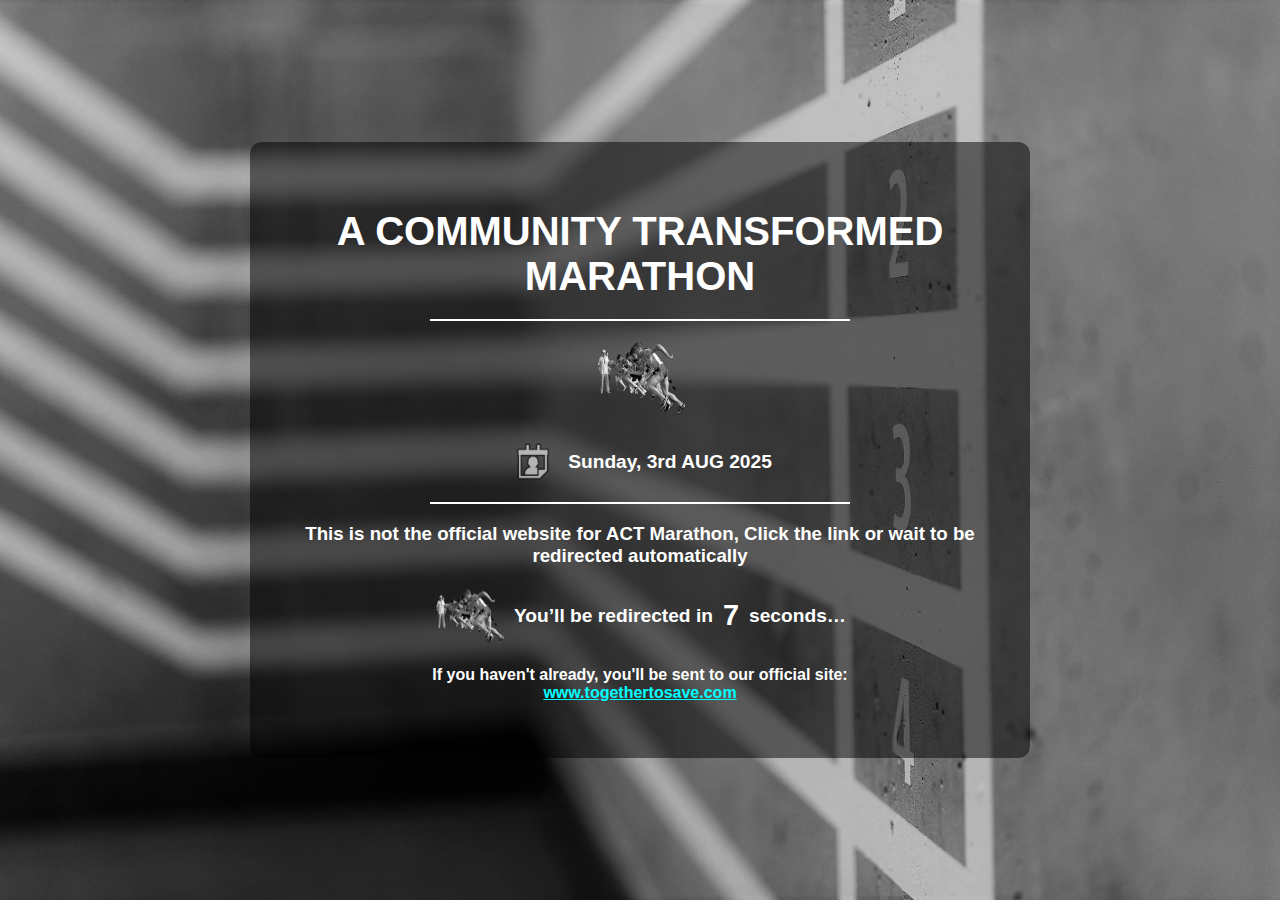
<file: index.html>
<!DOCTYPE html>
<html lang="en">
<head>
  <meta charset="UTF-8" />
  <meta name="viewport" content="width=device-width, initial-scale=1.0" />
  <title>A Community Transformed Marathon</title>
  <style>
    body {
      margin: 0;
      font-family: 'Poppins', sans-serif;
      color: white;
      overflow: hidden;
    }

    header.background-image {
      background-image: url('./gallery/see.jpg');
      background-size: cover;
      background-position: center;
      height: 100vh;
      display: flex;
      align-items: center;
      justify-content: center;
    }

    .text-container {
      text-align: center;
      background: rgba(0, 0, 0, 0.5);
      padding: 40px;
      border-radius: 12px;
      max-width: 700px;
    }

    h1.animated-text {
      font-size: 2.5em;
      margin-bottom: 20px;
    }

    .line, .line3 {
      height: 2px;
      background: white;
      margin: 10px auto;
      width: 60%;
    }

    .act {
      font-size: 1.2em;
      margin: 15px 0;
      display: flex;
      align-items: center;
      justify-content: center;
      gap: 10px;
    }

    .countdown-text {
      font-size: 1em;
      margin-top: 20px;
      font-weight: 600;
    }

    .countdown-number {
      font-size: 1.5em;
      display: inline;
    }
  </style>
</head>
<body>
  <header class="background-image">
    <div class="text-container">
      <h1 id="home" class="animated-text title-poppins">A COMMUNITY TRANSFORMED MARATHON</h1>
      <div class="line"></div>

      <p><img src="./gallery/racers.png" width="90" height="80" alt="Racers logo"></p>

      <h2 class="act">
        <img src="./gallery/ic_menu_my_calendar.png" width="50" height="50" alt="Calendar icon">
        Sunday, 3rd AUG 2025
      </h2>

      <div class="line3"></div>
<h3>This is not the official website for ACT Marathon, Click the link or wait to be redirected automatically</h3>
      <h4 class="act">
        <img src="./gallery/racers.png" width="70" height="60" alt="Racer icon">
        You’ll be redirected in <span class="countdown-number" id="countdown">7</span> seconds…
      </h4>

      <p class="countdown-text">
        If you haven't already, you'll be sent to our official site:<br>
        <strong><a href="https://www.togethertosave.com" style="color: #00ffff;">www.togethertosave.com</a></strong>
      </p>
    </div>
  </header>

  <script>
    let countdown = 10;
    const countdownElement = document.getElementById('countdown');

    const timer = setInterval(() => {
      countdown--;
      countdownElement.textContent = countdown;
      if (countdown <= 0) {
        clearInterval(timer);
        window.location.href = "https://www.togethertosave.com";
      }
    }, 1000);
  </script>
</body>
</html>
</file>
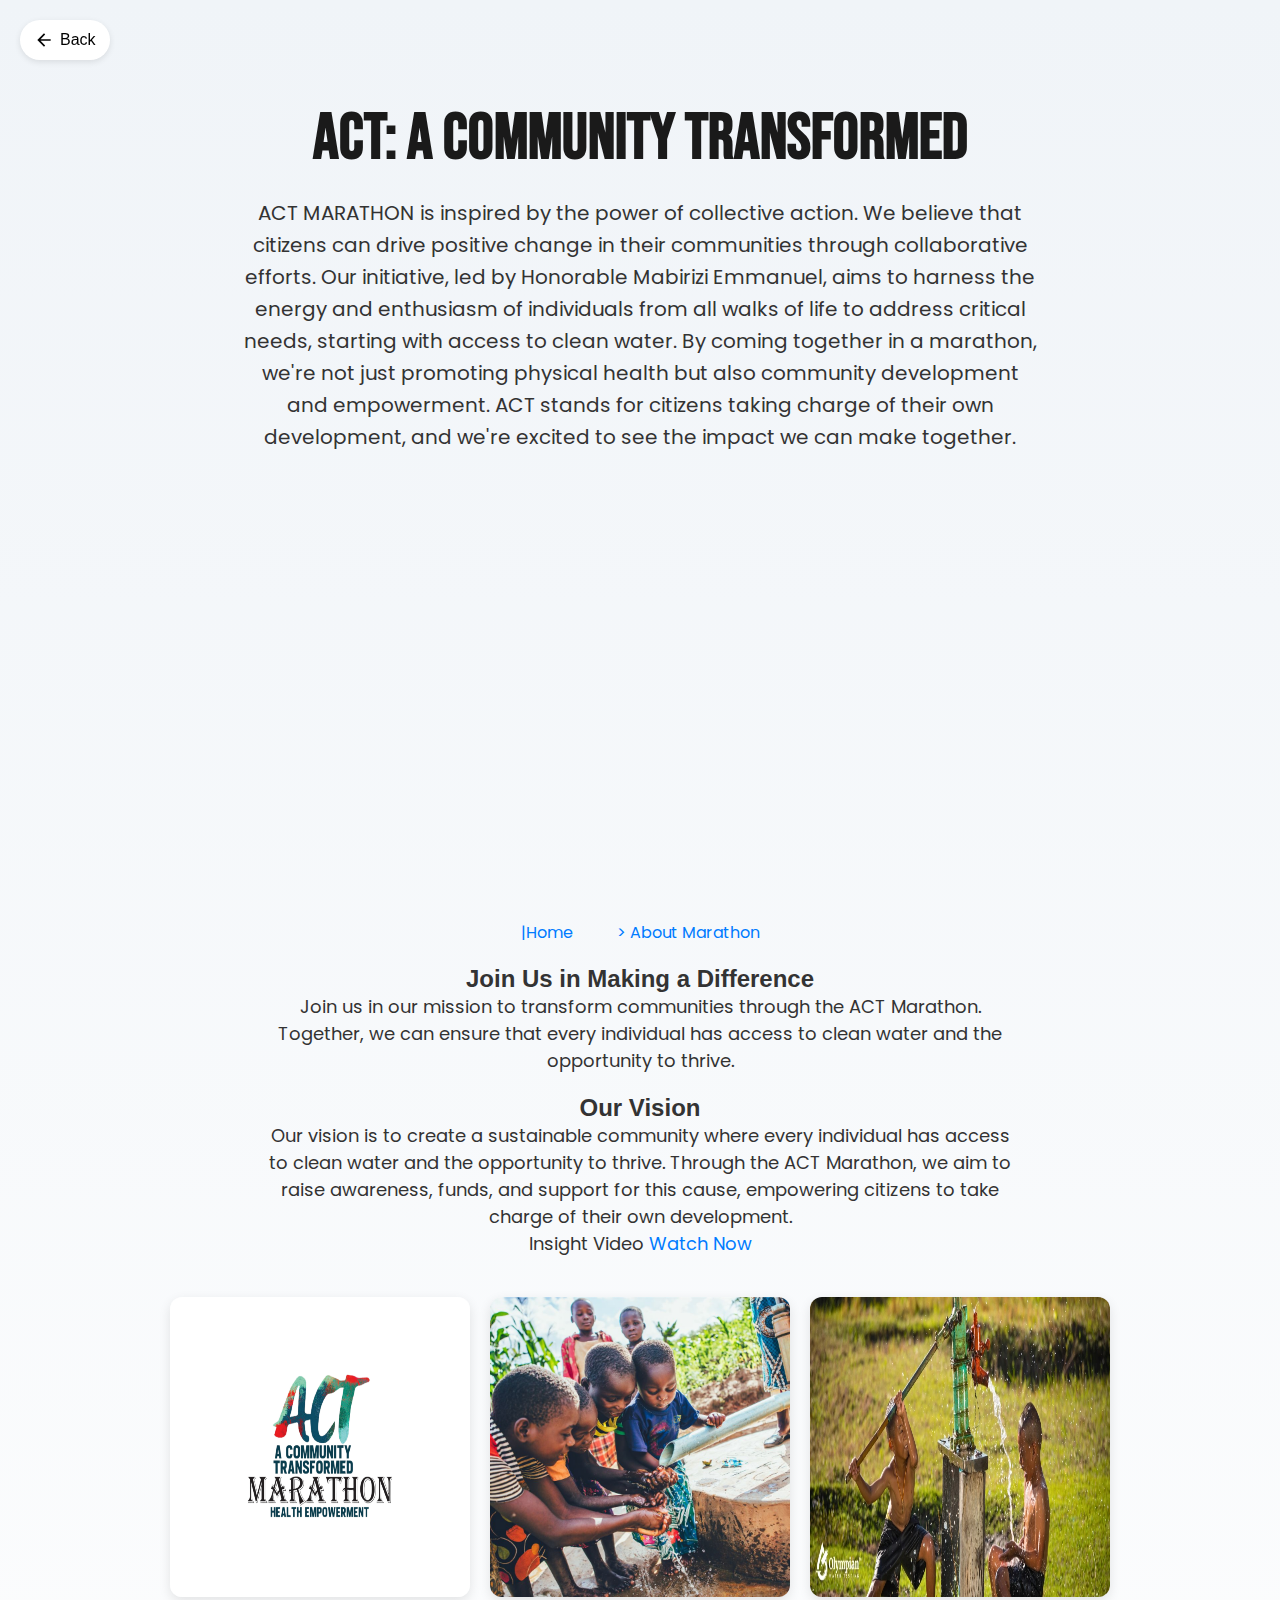
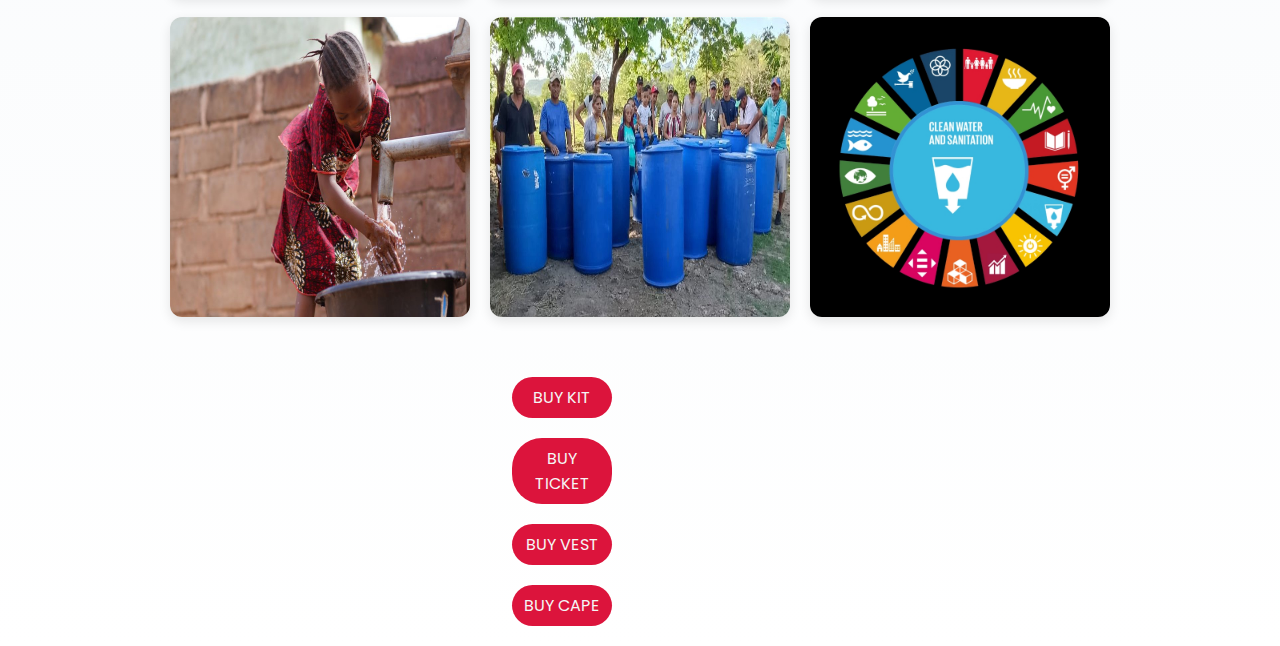
<file: aboutmarathon.html>
<!DOCTYPE html>
<html lang="en">
<head>
  <meta charset="UTF-8">
  <title>About ACT Marathon</title>
  <link href="https://fonts.googleapis.com/css2?family=Playfair+Display:wght@700&family=Bebas+Neue&family=Poppins:wght@600&display=swap" rel="stylesheet">
  <link href="https://fonts.googleapis.com/icon?family=Material+Icons" rel="stylesheet">
<link rel="stylesheet" href="style.css">
  <style>
    body {
      margin: 0;
      font-family: 'Poppins', sans-serif;
      background: linear-gradient(to bottom, #f0f4f8, #ffffff);
      color: #333;
      overflow-x: hidden;
    }

    .back-button {
      position: fixed;
      top: 20px;
      left: 20px;
      background-color: #ffffff;
      border: none;
      border-radius: 50px;
      padding: 10px 14px;
      font-size: 16px;
      cursor: pointer;
      display: flex;
      align-items: center;
      box-shadow: 0 2px 6px rgba(0,0,0,0.1);
      transition: background-color 0.3s;
      z-index: 1000;
    }

    .back-button:hover {
      background-color: #e0e0e0;
    }

    .material-icons {
      margin-right: 6px;
      font-size: 20px;
    }

    .hero {
      text-align: center;
      padding: 100px 20px 40px;
      animation: fadeIn 1.5s ease-out;
    }

    .hero h1 {
      font-family: 'Bebas Neue', sans-serif;
      font-size: 64px;
      margin-bottom: 20px;
      color: #1a1a1a;
    }

    .hero p {
      font-size: 20px;
      max-width: 800px;
      margin: 0 auto;
      line-height: 1.6;
    }

    .image-section {
      display: flex;
      justify-content: center;
      flex-wrap: wrap;
      gap: 20px;
      padding: 40px 20px;
      animation: slideUp 1.2s ease-out;
    }

    .image-section img {
      width: 300px;
      height: auto;
      border-radius: 12px;
      box-shadow: 0 4px 12px rgba(0,0,0,0.1);
      transition: transform 0.3s;
    }

    .image-section img:hover {
      transform: scale(1.05);
    }

    @keyframes fadeIn {
      from { opacity: 0; transform: translateY(-20px); }
      to { opacity: 1; transform: translateY(0); }
    }

    @keyframes slideUp {
      from { opacity: 0; transform: translateY(40px); }
      to { opacity: 1; transform: translateY(0); }
    }
  </style>
</head>
<body>

  <button class="back-button" onclick="window.history.back()">
    <span class="material-icons">arrow_back</span> Back
  </button>

  <div class="hero">
    <h1>ACT: A Community Transformed</h1>
    <p>
      ACT MARATHON is inspired by the power of collective action. We believe that citizens can drive positive change in their communities through collaborative efforts. Our initiative, led by Honorable Mabirizi Emmanuel, aims to harness the energy and enthusiasm of individuals from all walks of life to address critical needs, starting with access to clean water. By coming together in a marathon, we're not just promoting physical health but also community development and empowerment. ACT stands for citizens taking charge of their own development, and we're excited to see the impact we can make together.
    </p>
  </div>

<!-- Navigation Section -->
  <div style="text-align: center; margin: 20px 0;">
    <a href="index.html" style="margin-right: 20px; text-decoration: none; color: #007bff;">|Home</a>
  
    <a href="aboutmarathon.html" style="margin-left: 20px; text-decoration: none; color: #007bff;">&gt;  About Marathon</a>
  </div>


  <h3 style="text-align: center; font-size: 24px; margin-top: 20px;">Join Us in Making a Difference</h3>
 <div style="width: 100%;>
<iframe width="1280" height="720" src="https://www.youtube.com/embed/H0g17Zjv-u4?si=MPMTN6b7TmSIwlyC" title="YouTube video player" frameborder="0" allow="accelerometer; autoplay; clipboard-write; encrypted-media; gyroscope; picture-in-picture; web-share" referrerpolicy="strict-origin-when-cross-origin" allowfullscreen></iframe>

 </div>
  <p style="text-align: center; font-size: 18px; max-width: 800px; margin: 0 auto; padding: 0 20px;">
    Join us in our mission to transform communities through the ACT Marathon. Together, we can ensure that every individual has access to clean water and the opportunity to thrive.
  </p>
  <h3 style="text-align: center; font-size: 24px; margin-top: 20px;">Our Vision</h3>
  <p style="text-align: center; font-size: 18px; max-width: 800px; margin: 0 auto; padding: 0 20px;">
    Our vision is to create a sustainable community where every individual has access to clean water and the opportunity to thrive. Through the ACT Marathon, we aim to raise awareness, funds, and support for this cause, empowering citizens to take charge of their own development.
  </p>

 <p style="text-align: center; font-size: 18px; max-width: 800px; margin: 0 auto; padding: 0 20px;">Insight Video
    <a href="https://youtu.be/H0g17Zjv-u4?si=-MWaujOLq6-i5xsK" target="_blank" style="color: #007bff; text-decoration: none;">Watch Now</a> 
    <br>
<!-- Image Section -->
  <div class="image-section">
    <img src="./gallery/act2.jpg" alt="Clean Water Community">
    <img src="./gallery/water1.jpeg" alt="Community Development">
    <img src="./gallery/water3.jpeg" alt="ACT Marathon Spirit">
        <img src="./gallery/water4.jpeg" alt="ACT Marathon Spirit">
            <img src="./gallery/water5.jpeg" alt="ACT Marathon Spirit">
                <img src="./gallery/water2.jpeg" alt="ACT Marathon Spirit">
  </div>

    <p class="button1"><a href="marathon_form.html" >BUY KIT</a></p>
    <p class="button1"><a href="marathon_form.html" >BUY TICKET</a></p>
    <p class="button1"><a href="marathon_form.html" >BUY VEST</a></p>
    <p class="button1"><a href="marathon_form.html" >BUY CAPE</a></p>
</body>
</html>
</file>
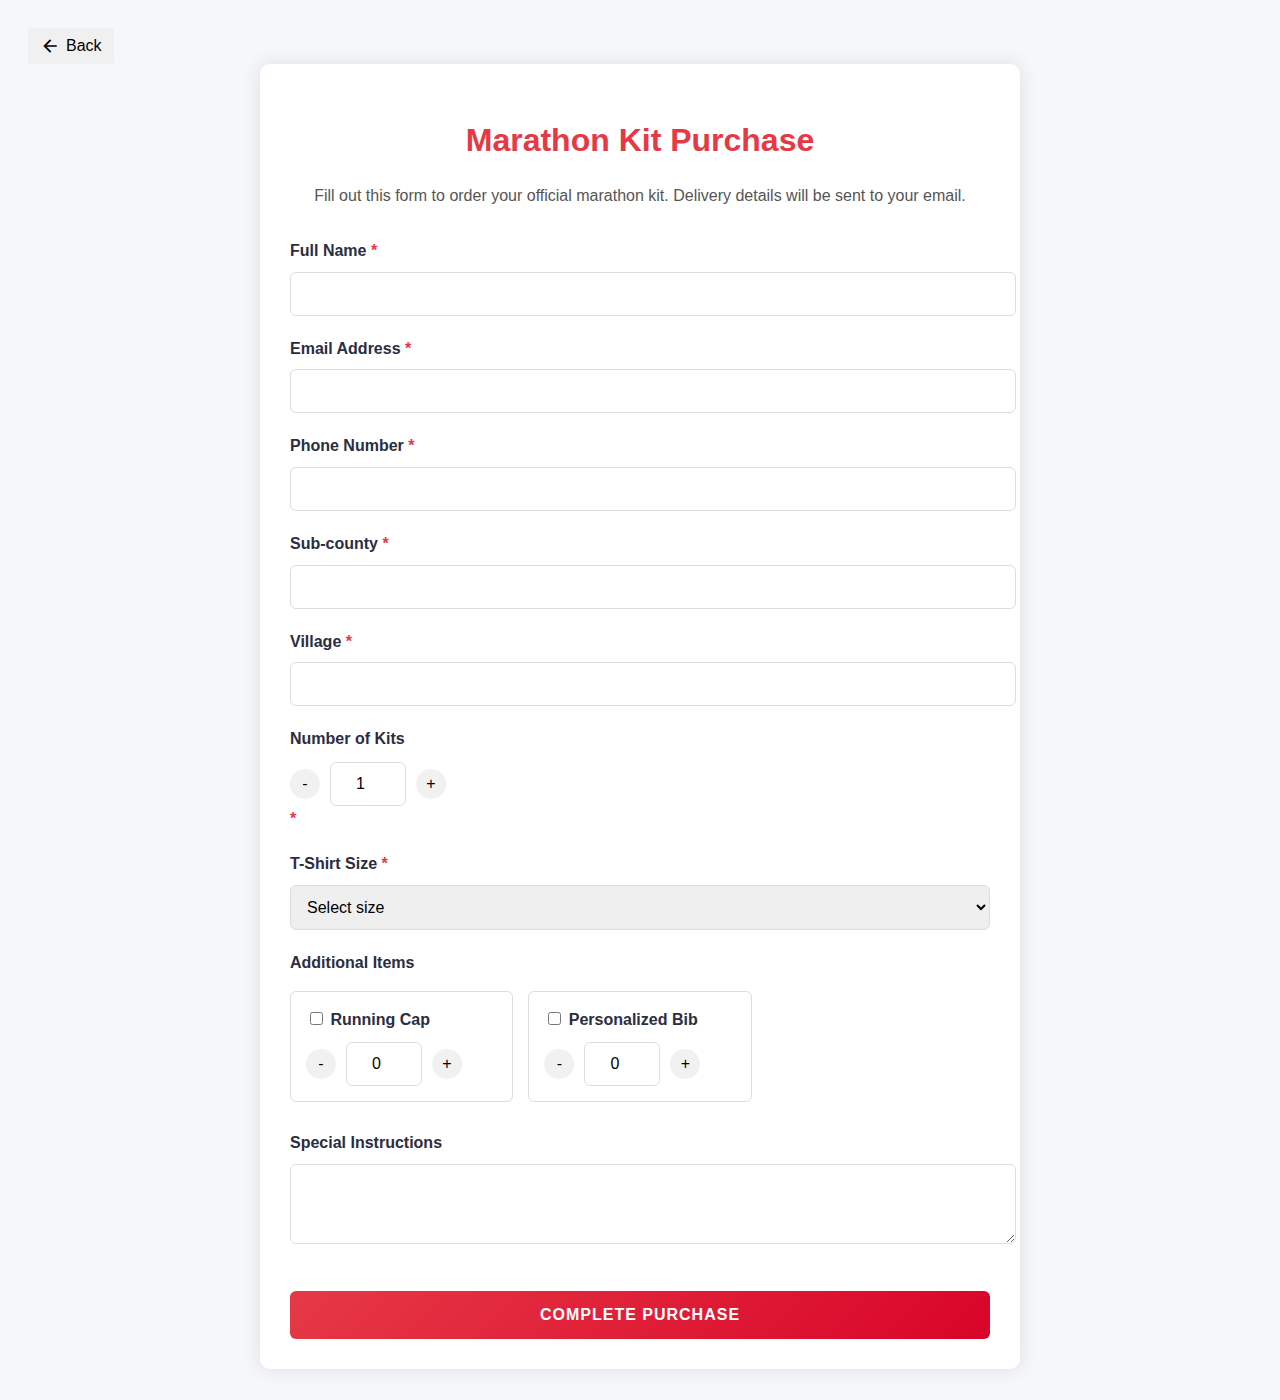
<file: marathon_form.html>
<!DOCTYPE html>
<html lang="en">
<head>
    <meta charset="UTF-8">
    <meta name="viewport" content="width=device-width, initial-scale=1.0">
    <link href="https://fonts.googleapis.com/icon?family=Material+Icons" rel="stylesheet">
    
    <title>Marathon Kit Purchase Form</title>
  <script>        
    
    function goBack() {
      window.history.back();
    }
  </script>
    <style>
        /* Modern styling */
        body {
            font-family: 'Segoe UI', Tahoma, Geneva, Verdana, sans-serif;
            line-height: 1.6;
            background-color: #f5f7fa;
            color: #333;
            padding: 20px;
        }
        
        .form-container {
            max-width: 700px;
            margin: 0 auto;
            background: white;
            padding: 30px;
            border-radius: 10px;
            box-shadow: 0 0 20px rgba(0, 0, 0, 0.1);
        }
        
        h1 {
            color: #e63946;
            text-align: center;
            margin-bottom: 10px;
        }
        
        .form-intro {
            text-align: center;
            margin-bottom: 30px;
            color: #555;
        }
        
        /* Form styling */
        .form-group {
            margin-bottom: 20px;
        }
        
        label {
            display: block;
            margin-bottom: 8px;
            font-weight: 600;
            color: #2b2d42;
        }
        
        .required:after {
            content: " *";
            color: #e63946;
        }
        
        input[type="text"],
        input[type="email"],
        input[type="tel"],
        input[type="number"],
        select,
        textarea {
            width: 100%;
            padding: 12px;
            border: 1px solid #ddd;
            border-radius: 6px;
            font-size: 16px;
            transition: all 0.3s;
        }
        
        input:focus,
        select:focus,
        textarea:focus {
            border-color: #e63946;
            outline: none;
            box-shadow: 0 0 5px rgba(230, 57, 70, 0.2);
        }
        
        /* Kit selection */
        .kit-options {
            display: grid;
            grid-template-columns: repeat(auto-fill, minmax(200px, 1fr));
            gap: 15px;
            margin-top: 15px;
        }
        
        .kit-option {
            border: 1px solid #ddd;
            padding: 15px;
            border-radius: 6px;
            transition: all 0.3s;
            position: relative;
        }
        
        .kit-option:hover {
            border-color: #e63946;
        }
        
        .kit-option input[type="radio"] {
            margin-right: 10px;
        }
        
        .quantity-selector {
            display: flex;
            align-items: center;
            margin-top: 10px;
        }
        
        .quantity-selector button {
            background: #f1f1f1;
            border: none;
            width: 30px;
            height: 30px;
            border-radius: 50%;
            font-size: 16px;
            cursor: pointer;
        }
        
        .quantity-selector input {
            width: 50px;
            text-align: center;
            margin: 0 10px;
        }
        
        /* Submit button */
        .submit-btn {
            background: linear-gradient(135deg, #e63946, #d90429);
            color: white;
            border: none;
            padding: 15px 25px;
            font-size: 16px;
            border-radius: 6px;
            cursor: pointer;
            width: 100%;
            font-weight: 600;
            text-transform: uppercase;
            letter-spacing: 1px;
            transition: all 0.3s;
            margin-top: 20px;
        }
        
        .submit-btn:hover {
            background: linear-gradient(135deg, #d90429, #e63946);
            transform: translateY(-2px);
            box-shadow: 0 5px 15px rgba(0, 0, 0, 0.1);
        }
        
        /* Responsive */
        @media (max-width: 600px) {
            .kit-options {
                grid-template-columns: 1fr;
            }
            
            .form-container {
                padding: 20px;
            }
        }
        
            .back-button {
      display: inline-flex;
      align-items: center;
      padding: 8px 12px;
      background-color: #f0f0f0;
      border: none;
      border-radius: 4px;
      font-size: 16px;
      cursor: pointer;
      transition: background-color 0.3s;
    }

    .back-button:hover {
      background-color: #ddd;
    }

    .material-icons {
      margin-right: 6px;
      font-size: 20px;
    }
    </style>
</head>
<body>
  <div> <button class="back-button" onclick="goBack()">
    <span class="material-icons">arrow_back</span>
    Back
  </button></div>
  
  
    <div class="form-container">
        <h1>Marathon Kit Purchase</h1>
        <p class="form-intro">Fill out this form to order your official marathon kit. Delivery details will be sent to your email.</p>
        
        <form id="marathonForm" action="mailto:info@mabiriziemmanel.com" method="POST" enctype="text/plain">
            <!-- Personal Information -->
            <div class="form-group">
                <label for="fullName" class="required">Full Name</label>
                <input type="text" id="fullName" name="fullName" required>
            </div>
            
            <div class="form-group">
                <label for="email" class="required">Email Address</label>
                <input type="email" id="email" name="email" required>
            </div>
            
            <div class="form-group">
                <label for="phone" class="required">Phone Number</label>
                <input type="tel" id="phone" name="phone" required>
            </div>
            
            <!-- Shipping Information -->
            <div class="form-group">
                <label for="sub-county" class="required">Sub-county</label>
                <input type="text" id="sub-county" name="sub-county" required>
            </div>
            
            <div class="form-group">
                <label for="village" class="required">Village</label>
                <input type="text" id="village" name="village" required>
            </div>
            
            <!-- Kit Selection -->
            <div class="form-group">
                <label class="required">Number of Kits
                    <div class="quantity-selector">
                        <button type="button" class="decrement">-</button>
                        <input type="number" name="standardKitQty" value="1" min="1" class="qty-input">
                        <button type="button" class="increment">+</button>
                    </div>
                </label>
                </div>
                <!-- Size Selection -->
            <div class="form-group">
                <label for="shirtSize" class="required">T-Shirt Size</label>
                <select id="shirtSize" name="shirtSize" required>
                    <option value="">Select size</option>
                    <option value="XS">XS</option>
                    <option value="S">S</option>
                    <option value="M">M</option>
                    <option value="L">L</option>
                    <option value="XL">XL</option>
                    <option value="XXL">XXL</option>
                </select>
            </div>
            
            <!-- Additional Options -->
            <div class="form-group">
                <label>Additional Items</label>
                <div class="kit-options">
                    <label class="kit-option">
                        <input type="checkbox" name="runningCap" value="Running Cap"> 
                        Running Cap
                        <div class="quantity-selector">
                            <button type="button" class="decrement">-</button>
                            <input type="number" name="runningCapQty" value="0" min="0" class="qty-input">
                            <button type="button" class="increment">+</button>
                        </div>
                    </label>
                    
                    <label class="kit-option">
                        <input type="checkbox" name="personalizedBib" value="Personalized Bib"> 
                        Personalized Bib
                        <div class="quantity-selector">
                            <button type="button" class="decrement">-</button>
                            <input type="number" name="personalizedBibQty" value="0" min="0" class="qty-input">
                            <button type="button" class="increment">+</button>
                        </div>
                    </label>
                </div>
            </div>
            
            <!-- Special Instructions -->
            <div class="form-group">
                <label for="instructions">Special Instructions</label>
                <textarea id="instructions" name="instructions" rows="3"></textarea>
            </div>
            
            <button type="submit" class="submit-btn">Complete Purchase</button>
        </form>
            </div>
    </div>

    <script>
                
    

  
        // Quantity selector functionality
        document.querySelectorAll('.increment').forEach(button => {
            button.addEventListener('click', () => {
                const input = button.parentElement.querySelector('.qty-input');
                input.value = parseInt(input.value) + 1;
            });
        });

        document.querySelectorAll('.decrement').forEach(button => {
            button.addEventListener('click', () => {
                const input = button.parentElement.querySelector('.qty-input');
                if (parseInt(input.value) > (input.min || 0)) {
                    input.value = parseInt(input.value) - 1;
                }
            });
        });

        // Link checkboxes to quantity inputs
        document.querySelectorAll('input[type="checkbox"]').forEach(checkbox => {
            const qtyInput = checkbox.closest('.kit-option').querySelector('.qty-input');
            
            checkbox.addEventListener('change', () => {
                if (checkbox.checked) {
                    qtyInput.value = 1;
                } else {
                    qtyInput.value = 0;
                }
            });
            
            qtyInput.addEventListener('change', () => {
                checkbox.checked = parseInt(qtyInput.value) > 0;
            });
        });

        // Form submission feedback
        document.getElementById('marathonForm').addEventListener('submit', function(e) {
            
            }
            
            alert('Thank you for your order! We will send confirmation details to your email shortly.');
        });
        
        

    </script>
</body>
</html>
</file>
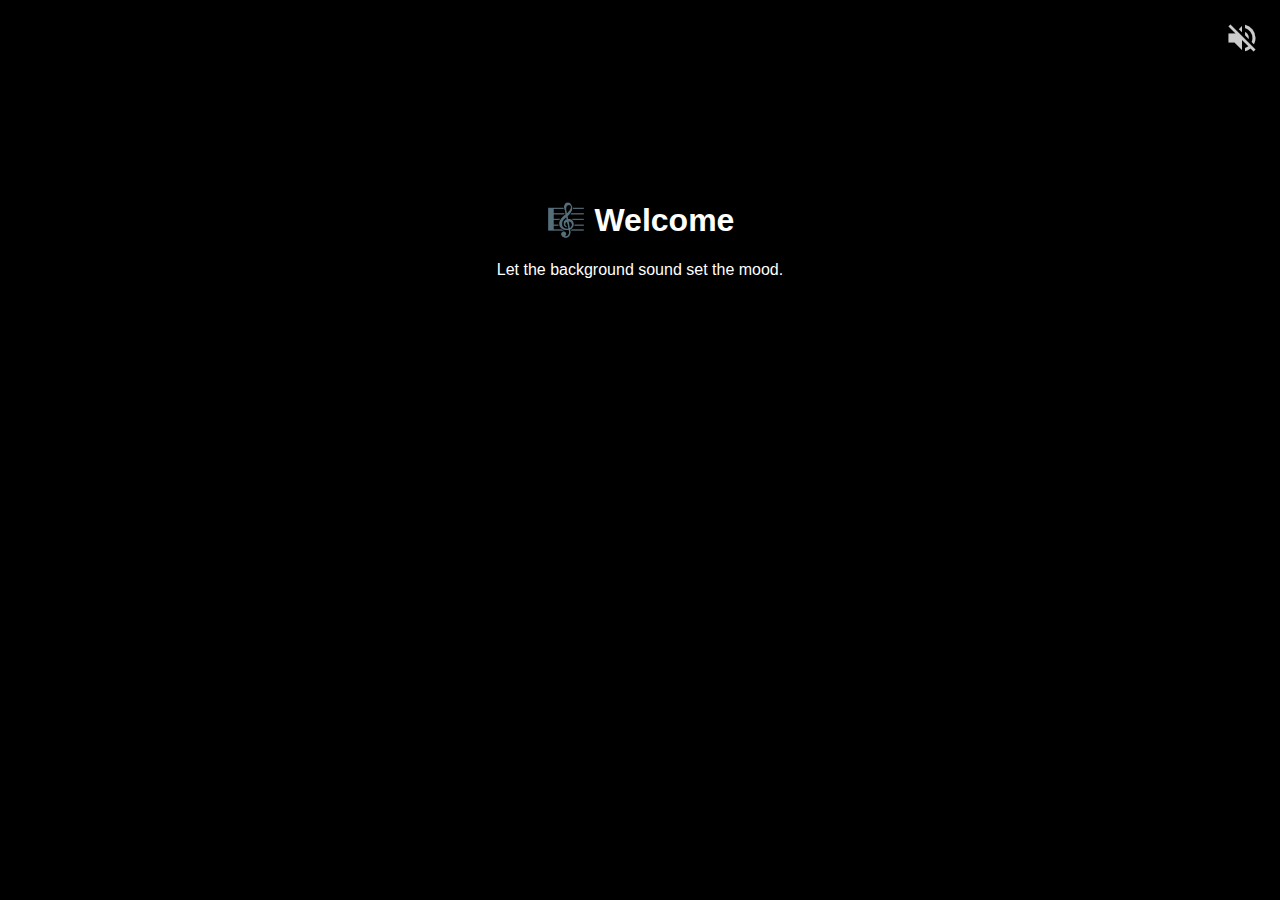
<file: music.html>
<!DOCTYPE html>
<html lang="en">
<head>
  <meta charset="UTF-8">
  <title>Ambient Audio Website</title>
  <link href="https://fonts.googleapis.com/icon?family=Material+Icons" rel="stylesheet">
  <style>
    body {
      margin: 0;
      padding: 0;
      background-color: #000;
      color: #fff;
      font-family: Arial, sans-serif;
      text-align: center;
      padding-top: 20vh;
    }

    #toggle-icon {
      position: fixed;
      top: 20px;
      right: 20px;
      font-size: 36px;
      color: #ffffffcc;
      cursor: pointer;
      z-index: 1000;
    }

    #toggle-icon:hover {
      color: #ffffff;
    }
  </style>
</head>
<body>
  <h1>🎼 Welcome</h1>
  <p>Let the background sound set the mood.</p>

  <audio id="background-audio" autoplay loop>
    <source src="./gallery/RIGHT_SAID_FRED_STAND_UP_FOR_THE_CHAMPION.mp3" type="audio/mpeg">
    <source src="./gallery/I've got the joy.mp3" type="audio/ogg">
    Your browser does not support background audio.
  </audio>

  <span id="toggle-icon" class="material-icons" onclick="toggleAudio()">volume_off</span>

  <script>
    // save this code in a script.js file seperate for it to work for modern broswers
    const audio = document.getElementById('background-audio');
    const icon = document.getElementById('toggle-icon');

    function toggleAudio() {
      if (audio.paused) {
        audio.play();
        icon.textContent = 'volume_off';
      } else {
        audio.pause();
        icon.textContent = 'volume_up';
      }
    }
  </script>
</body>
</html>
</file>
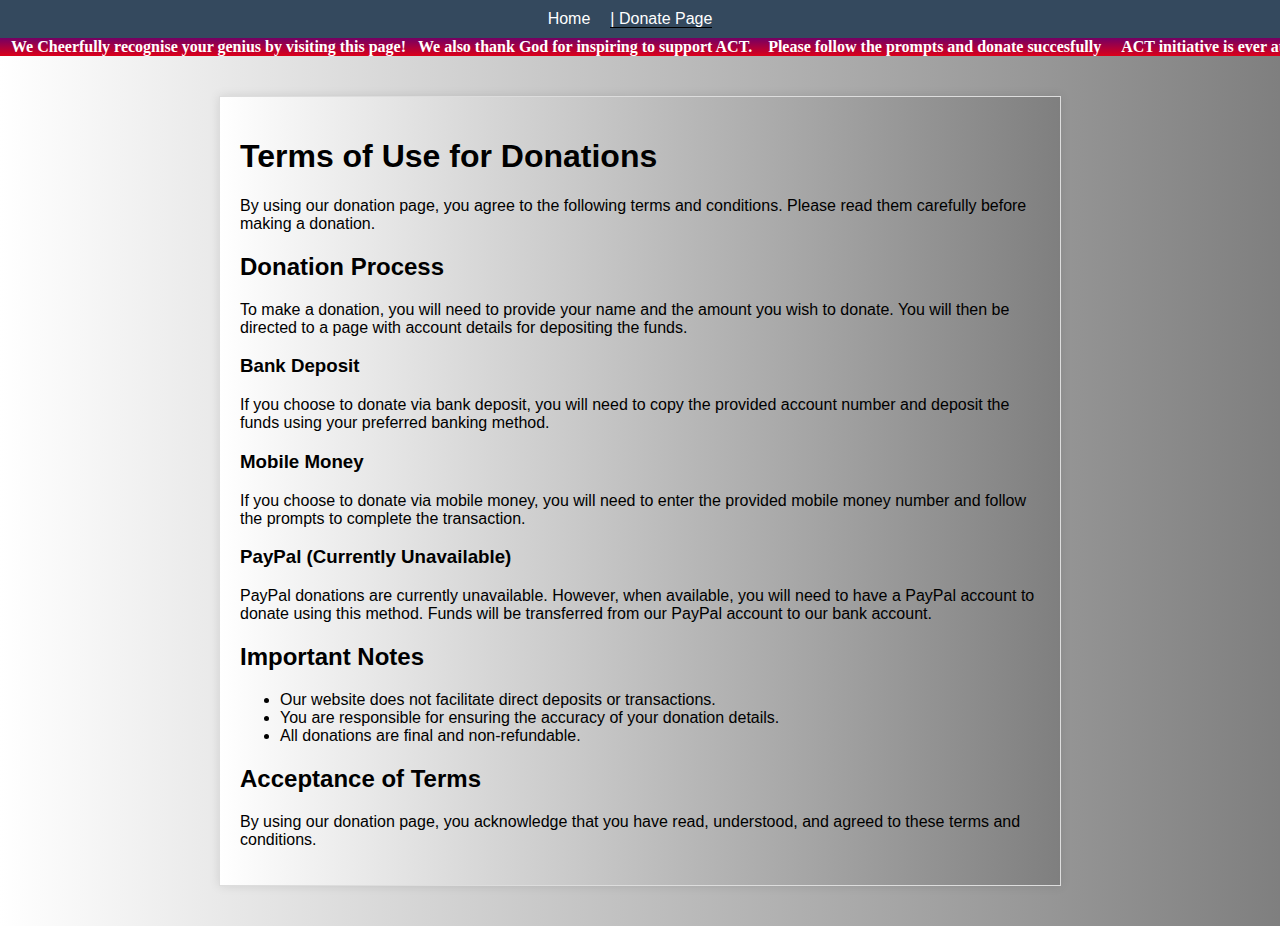
<file: termsandconditions.html>
<!DOCTYPE html>
<html lang="en">
<head>
    <meta charset="UTF-8">
    <meta name="viewport" content="width=device-width, initial-scale=1.0">
    <title>Guidelines for Donations</title>
    <style>
        body {
            font-family: Arial, sans-serif;
            margin: 0;
            padding: 0;
            background:
      linear-gradient(to right,white, rgba(0,0,0,0.5));
        }

        header {
            background-color: #34495e;
            color: #fff;
            padding: 10px;
            text-align: center;
        }

        .breadcrumb {
            list-style: none;
            margin: 0;
            padding: 0;
            display: flex;
            justify-content: center;
        }

        .breadcrumb li {
            margin-right: 20px;
        }

        .breadcrumb a {
            color: #fff;
            text-decoration: none;
        }

        main {
          background:
      linear-gradient(to right,white, rgba(0,0,0,0.5));
            max-width: 800px;
            margin: 40px auto;
            padding: 20px;
            background-color: #fff;
            border: 1px solid #ddd;
            box-shadow: 0 0 10px rgba(0, 0, 0, 0.1);
        }
            /*Tooltip*/
        .tooltip {
      position: relative; /* helps position the tooltip content */
      border-bottom: 1px solid black;
    }
    .tooltip-content {
      color: white;
      background: black;
      padding: 3px;
      border-radius: 5px;
      visibility: hidden; /* hides the tooltip content */
    
      /* positions the tooltip content */
      position: absolute;
      z-index: 1;
      text-align: center;
      width: 110px;
      margin-left: -55px; /* (width / 2) x -1 */
      left: 50%;
      top: 150%; /* to the top */
    }
    .tooltip:hover > .tooltip-content {
      visibility: visible; /* shows the tooltip content on mouse over */
    }
    .tooltip > .tooltip-content::after {
      content: " ";
      position: absolute;
      bottom: 100%;
      left: 50%;
      margin-left: -5px;
      border: 5px solid transparent;
      border-bottom-color: black;
    }
    
        p>a:link{text-decoration: none;
  color: grey;
}
    
    /* Marquee or ticker of Adverts  */
    
    .ticker {
  overflow: hidden;
  white-space: nowrap;
}

.ticker span {
  display: inline-block;
  animation: ticker 60s  linear infinite;
}

@keyframes ticker {
  0% {
    transform: translateX(100%);
  }
  100% {
    transform: translateX(-100%);
  }
}



</style>
</head>
<body>
<header>
<nav aria-label="breadcrumb">
<ol class="breadcrumb">
<li class="breadcrumb-item"><a href="index.html">Home</a></li>

<li class="breadcrumb-item"><a href="donations.html">
      <span class="tooltip"> 
      <span class="tooltip-content">  Please Make Donations Here! </span>
    
 | Donate Page</a></li></span>
</ol>
</nav>
</header>

   <!-- Marquee or ticker-->
 <div class="ticker">
<span> <a href ="donations.html" style= "text-decoration:none; font-family:droid sans; font-weight: bold; color:white;       background: linear-gradient(to top, red, indigo); padding:7px"> &nbsp;We Cheerfully recognise your genius by visiting this page!&nbsp;&nbsp;&nbsp;We also thank God for inspiring to support ACT.&nbsp;&nbsp;&nbsp;&nbsp;Please follow the prompts and donate succesfully   &nbsp;&nbsp;&nbsp;&nbsp;ACT initiative is ever at your Service.&nbsp;&nbsp;&nbsp;&nbsp;May God&nbsp;&nbsp;&nbsp;Reward you abundantly!!!&nbsp;&nbsp; Tap to See more!</a></span>
</div>  
<main>

<div>
<h1>Terms of Use for Donations</h1>

<p>
By using our donation page, you agree to the following terms and conditions. Please read them carefully before making a donation.
</p>

<h2>Donation Process</h2>
<p>
To make a donation, you will need to provide your name and the amount you wish to donate. You will then be directed to a page with account details for depositing the funds.
</p>

<h3>Bank Deposit</h3>
<p>
If you choose to donate via bank deposit, you will need to copy the provided account number and deposit the funds using your preferred banking method.
</p>

<h3>Mobile Money</h3>
<p>
If you choose to donate via mobile money, you will need to enter the provided mobile money number and follow the prompts to complete the transaction.
</p>

<h3>PayPal (Currently Unavailable)</h3>
<p>
PayPal donations are currently unavailable. However, when available, you will need to have a PayPal account to donate using this method. Funds will be transferred from our PayPal account to our bank account.
</p>

<h2>Important Notes</h2>
<ul>
<li>
Our website does not facilitate direct deposits or transactions.
</li>
<li>
You are responsible for ensuring the accuracy of your donation details.
</li>
<li>
All donations are final and non-refundable.
</li>
</ul>

<h2>Acceptance of Terms</h2>
<p>
By using our donation page, you acknowledge that you have read, understood, and agreed to these terms and conditions.
</p>
</div>
</main>
</body>
</html>
</file>
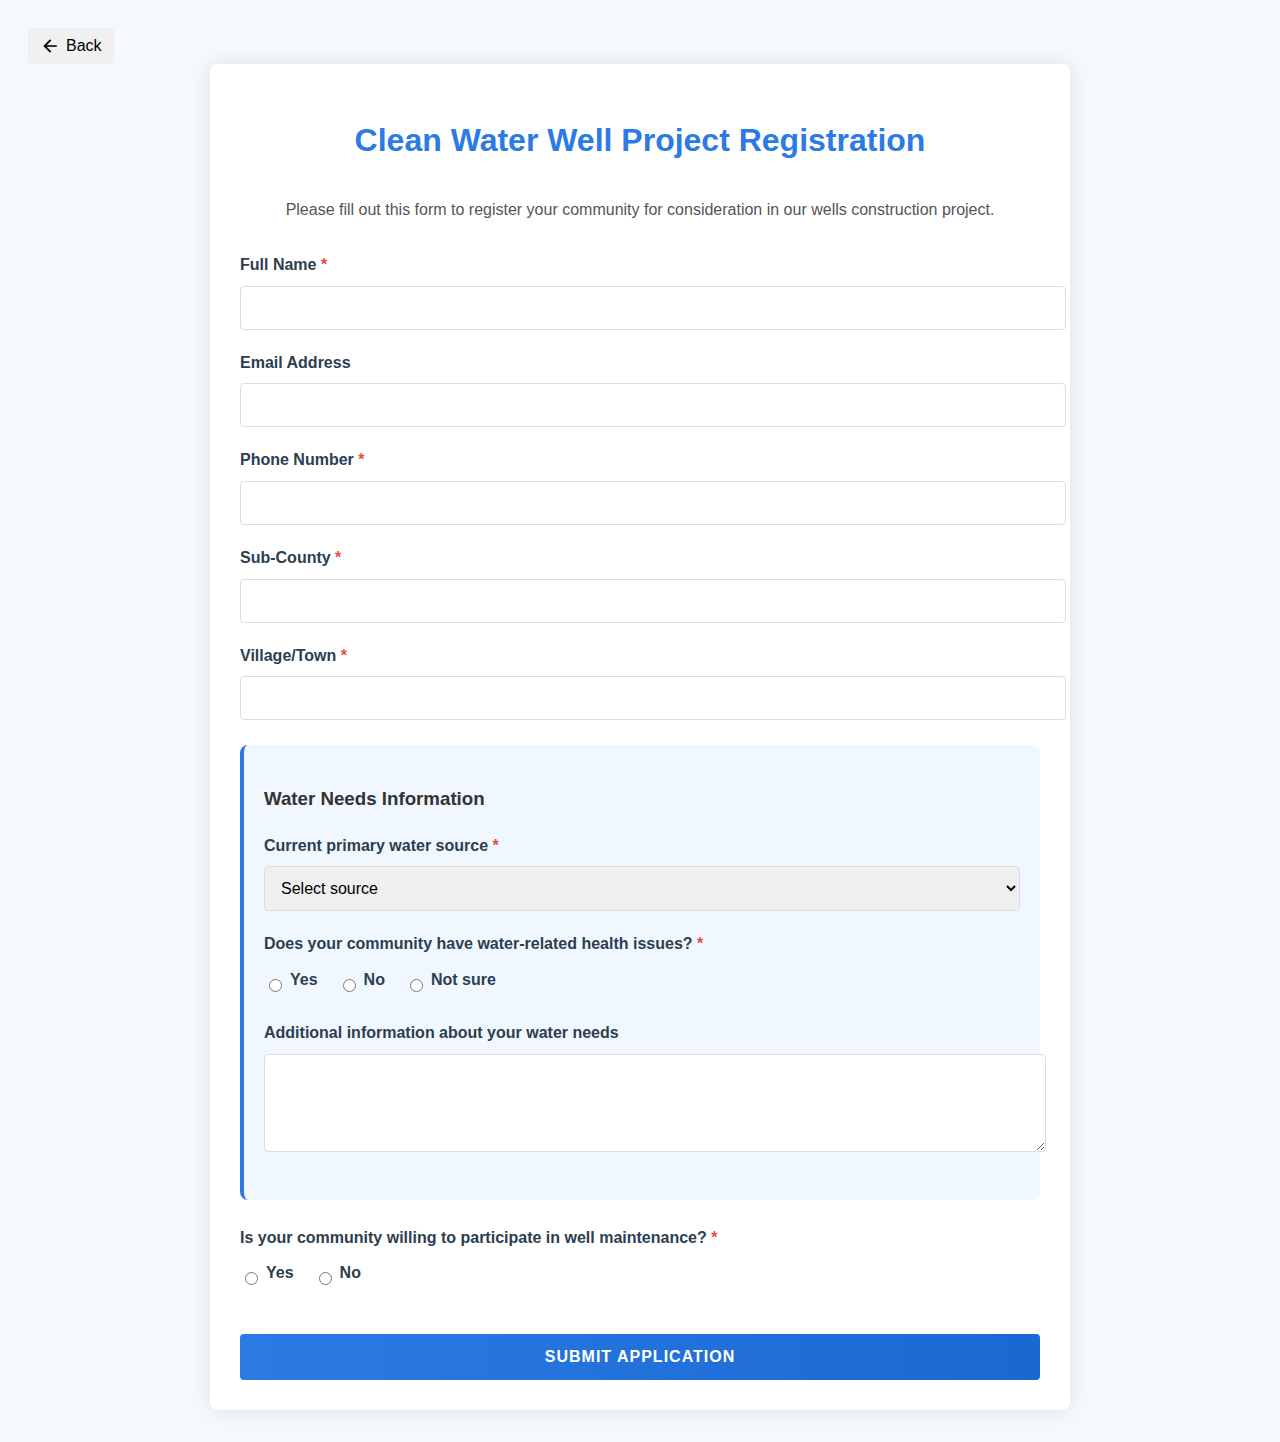
<file: wells-project.html>
<!DOCTYPE html>
<html lang="en">
<head>
    <meta charset="UTF-8">
    <meta name="viewport" content="width=device-width, initial-scale=1.0">
    <link href="https://fonts.googleapis.com/icon?family=Material+Icons" rel="stylesheet">
    <title>Wells Project Registration</title>
    <style>
        /* Main Styles */
            .back-button {
      display: inline-flex;
      align-items: center;
      padding: 8px 12px;
      background-color: #f0f0f0;
      border: none;
      border-radius: 4px;
      font-size: 16px;
      cursor: pointer;
      transition: background-color 0.3s;
    }

    .back-button:hover {
      background-color: #ddd;
    }

    .material-icons {
      margin-right: 6px;
      font-size: 20px;
    }
        
        body {
            font-family: 'Arial', sans-serif;
            line-height: 1.6;
            background-color: #f5f9fc;
            color: #333;
            padding: 20px;
        }
        
        .container {
            max-width: 800px;
            margin: 0 auto;
            background: white;
            padding: 30px;
            border-radius: 8px;
            box-shadow: 0 0 20px rgba(0, 0, 0, 0.1);
        }
        
        h1 {
            color: #2c7be5;
            text-align: center;
            margin-bottom: 30px;
        }
        
        .form-intro {
            text-align: center;
            margin-bottom: 30px;
            color: #555;
        }

        .success-message {
            display: none;
            background-color: #d4edda;
            color: #155724;
            padding: 15px;
            border-radius: 4px;
            margin-bottom: 20px;
            text-align: center;
        }
        
        /* Form Styles */
        .form-group {
            margin-bottom: 20px;
        }
        
        label {
            display: block;
            margin-bottom: 8px;
            font-weight: 600;
            color: #2c3e50;
        }
        
        .required:after {
            content: " *";
            color: #e74c3c;
        }
        
        input[type="text"],
        input[type="email"],
        input[type="tel"],
        input[type="number"],
        select,
        textarea {
            width: 100%;
            padding: 12px;
            border: 1px solid #ddd;
            border-radius: 4px;
            font-size: 16px;
            transition: border 0.3s;
        }
        
        input:focus,
        select:focus,
        textarea:focus {
            border-color: #2c7be5;
            outline: none;
            box-shadow: 0 0 5px rgba(44, 123, 229, 0.3);
        }
        
        .radio-group {
            display: flex;
            gap: 20px;
            margin-top: 10px;
        }
        
        .radio-option {
            display: flex;
            align-items: center;
        }
        
        .radio-option input {
            margin-right: 8px;
        }
        
        /* Water Needs Section */
        .water-needs {
            background-color: #f0f7ff;
            padding: 20px;
            border-radius: 8px;
            margin: 25px 0;
            border-left: 4px solid #2c7be5;
        }
        
        /* Submit Button */
        .submit-btn {
            background: linear-gradient(to right, #2c7be5, #1a68d1);
            color: white;
            border: none;
            padding: 14px 20px;
            font-size: 16px;
            border-radius: 4px;
            cursor: pointer;
            width: 100%;
            font-weight: 600;
            text-transform: uppercase;
            letter-spacing: 1px;
            transition: all 0.3s;
            margin-top: 20px;
        }
        
        .submit-btn:hover {
            background: linear-gradient(to right, #1a68d1, #2c7be5);
            transform: translateY(-2px);
            box-shadow: 0 5px 15px rgba(0, 0, 0, 0.1);
        }
        
        /* Responsive Design */
        @media (max-width: 600px) {
            .container {
                padding: 20px;
            }
            
            .radio-group {
                flex-direction: column;
                gap: 10px;
            }
        }
    </style>

         <script>
    function goBack() {
      window.history.back();
    }
  </script>
</head>
<body>
  <div> <button class="back-button" onclick="goBack()">
    <span class="material-icons">arrow_back</span>
    Back
  </button></div>
 

    <div class="container">
        <h1>Clean Water Well Project Registration</h1>
        <p class="form-intro">Please fill out this form to register your community for consideration in our wells construction project.</p>
        
        <div id="successMessage" class="success-message">
            Thank you for your submission! We've received your application and will contact you shortly.
        </div>
        
        <form action="mailto:info@mabiriziemmanuel.com" method="POST">
            <!-- Personal Information -->
            <div class="form-group">
                <label for="fullName" class="required">Full Name</label>
                <input type="text" id="fullName" name="fullName" required>
            </div>
            
            <div class="form-group">
                <label for="email">Email Address</label>
                <input type="email" id="email" name="email">
            </div>
            
            <div class="form-group">
                <label for="phone" class="required">Phone Number</label>
                <input type="tel" id="phone" name="phone" required>
            </div>
            
            <!-- Location Information -->
            <div class="form-group">
                <label for="region" class="required">Sub-County</label>
                <input type="text" id="region" name="region" required>
            </div>
            
            <div class="form-group">
                <label for="village" class="required">Village/Town</label>
                <input type="text" id="village" name="village" required>
            </div>
            
            <!-- Water Needs Assessment -->
            <div class="water-needs">
                <h3>Water Needs Information</h3>
                
                <div class="form-group">
                    <label for="currentSource" class="required">Current primary water source</label>
                    <select id="currentSource" name="currentSource" required>
                        <option value="">Select source</option>
                        <option value="river">River/Stream</option>
                        <option value="pond">Pond/Lake</option>
                        <option value="rain">Rainwater Collection</option>
                        <option value="otherWell">Existing Well (not functional)</option>
                        <option value="none">No reliable source</option>
                    </select>
                </div>
                
                <div class="form-group">
                    <label class="required">Does your community have water-related health issues?</label>
                    <div class="radio-group">
                        <div class="radio-option">
                            <input type="radio" id="healthYes" name="healthIssues" value="yes" required>
                            <label for="healthYes">Yes</label>
                        </div>
                        <div class="radio-option">
                            <input type="radio" id="healthNo" name="healthIssues" value="no">
                            <label for="healthNo">No</label>
                        </div>
                        <div class="radio-option">
                            <input type="radio" id="healthUnknown" name="healthIssues" value="unknown">
                            <label for="healthUnknown">Not sure</label>
                        </div>
                    </div>
                </div>
                
                <div class="form-group">
                    <label for="additionalInfo">Additional information about your water needs</label>
                    <textarea id="additionalInfo" name="additionalInfo" rows="4"></textarea>
                </div>
            </div>
            
            <!-- Community Commitment -->
            <div class="form-group">
                <label class="required">Is your community willing to participate in well maintenance?</label>
                <div class="radio-group">
                    <div class="radio-option">
                        <input type="radio" id="commitYes" name="communityCommitment" value="yes" required>
                        <label for="commitYes">Yes</label>
                    </div>
                    <div class="radio-option">
                        <input type="radio" id="commitNo" name="communityCommitment" value="no">
                        <label for="commitNo">No</label>
                    </div>
                </div>
            </div>
            
            <button type="submit" class="submit-btn">Submit Application</button>
        </form>
    </div>


    <script>
document.querySelector(".submit-btn").addEventListener("click", function(event) {
    event.preventDefault();

    const fullName = document.getElementById("fullName").value;
    const email = document.getElementById("email").value;
    const phone = document.getElementById("phone").value;
    const region = document.getElementById("region").value;
    const village = document.getElementById("village").value;
    const currentSource = document.getElementById("currentSource").value;
    const healthIssues = document.querySelector('input[name="healthIssues"]:checked')?.value || "";
    const additionalInfo = document.getElementById("additionalInfo").value;
    const communityCommitment = document.querySelector('input[name="communityCommitment"]:checked')?.value || "";

    // Construct email body
    const body = `
        Full Name: ${fullName}
        Email: ${email}
        Phone: ${phone}
        Sub-County: ${region}
        Village/Town: ${village}
        Water Source: ${currentSource}
        Health Issues: ${healthIssues}
        Additional Info: ${additionalInfo}
        Community Commitment: ${communityCommitment}
    `;

    // Encode content for mailto
    const mailtoLink = `mailto:info@mabiriziemmanuel.com?subject=Water%20Needs%20Application&body=${encodeURIComponent(body)}`;
    window.location.href = mailtoLink;
});
</script>
</body>
</html>
</file>
<file: style.css>
/* fonts from google */
  
    .title-playfair {
      font-family: 'Playfair Display', serif;
    
    }

    .title-bebas {
      font-family: 'Bebas Neue', sans-serif;
    
    }

    .title-poppins {
      font-family: 'Poppins', sans-serif;
    
    }
  
  
    .hero {
      height: 100vh;
      position: relative;
    }

   

 

    .animated-text {
      animation: fadeIn 2s ease-in-out;
    }

    @keyframes fadeIn {
      0% {
        opacity: 0; 
      }
      100% {
        opacity: 1;
      }
    }
    
    

 :root {
            --primary-color: #3498db;
            --secondary-color: #2980b9;
            --accent-color: #e74c3c;
            --dark-color: #2c3e50;
            --light-color: #ecf0f1;
            --text-color: #333;
            --text-light: #777;
            --shadow: 0 4px 6px rgba(0, 0, 0, 0.1);
            --transition: all 0.3s ease;
        }
        
        * {
            margin: 0;
            padding: 0;
            box-sizing: border-box;
        }
        
        body {
               font-family: 'Montserrat', sans-serif;
            
            
        }
        
        h1, h2, h3, h4, h5, h6 {
            font-family: 'Montserrat', sans-serif;
            
        }


 /* About Section */
        .about {
            padding: 80px 0;
            background-color: white;
        }
        
        .section-title {
            text-align: center;
            margin-bottom: 50px;
            position: relative;
        }
        
        .section-title:after {
            content: '';
            display: block;
            width: 80px;
            height: 4px;
            background-color: crimson;
            margin: 15px auto 0;
        }
        
        .about-content {
            display: flex;
            align-items: center;
            gap: 40px;
            flex-wrap: wrap;
        }
        
        .about-image {
            flex: 1;
            min-width: 300px;
        }
        
        .about-image img {
            width: 100%;
            border-radius: 8px;
            box-shadow: var(--shadow);
        }
        
        .about-text {
            flex: 1;
            min-width: 300px;
        }
        
        .about-text h3 {
            color: var(--secondary-color);
            margin-bottom: 20px;
        }
        
        /* Campaign Sections */
        .campaign-section {
            padding: 80px 0;
        }
        
        .campaign-section:nth-child(even) {
            background-color: var(--light-color);
        }
        
        .campaign-grid {
            display: grid;
            grid-template-columns: repeat(auto-fit, minmax(300px, 1fr));
            gap: 30px;
            margin-top: 40px;
        }
        
        .campaign-card {
            background-color: white;
            border-radius: 8px;
            overflow: hidden;
            box-shadow: var(--shadow);
            transition: var(--transition);
        }
        
        .campaign-card:hover {
            transform: translateY(-5px);
            box-shadow: 0 10px 20px rgba(0, 0, 0, 0.1);
        }
        
        .card-image {
            height: 300px;
            overflow: hidden;
        }
        
        .card-image img {
            width: 100%;
            height: 100%;
            object-fit: cover;
            transition: var(--transition);
        }
        
        .campaign-card:hover .card-image img {
            transform: scale(1.05);
        }
        
        .card-content {
            padding: 20px;
        }
        
        .card-content h3 {
            color: var(--secondary-color);
        }
        
        .card-content p {
            color: var(--text-light);
            margin: 10px 0 15px;
        }
        
        
        
        /* Donation Section */
        .donation {
            padding: 80px 0;
            background: linear-gradient(135deg, var(--primary-color), var(--secondary-color));
            color: white;
            text-align: center;
        }
        
        .donation h2 {
            color: white;
        }
        
        .donation p {
            max-width: 700px;
            margin: 0 auto 30px;
        }
        
        /* Contact Section */
        .contact {
            padding: 80px 0;
            background-color: white;
        }
        
        .contact-form {
            max-width: 600px;
            margin: 0 auto;
            background-color: var(--light-color);
            padding: 30px;
            border-radius: 8px;
            box-shadow: var(--shadow);
        }
        
        .form-group {
            margin-bottom: 20px;
        }
        
        .form-group label {
            display: block;
            margin-bottom: 8px;
            font-weight: 500;
        }
        
        .form-control {
            width: 100%;
            padding: 12px;
            border: 1px solid #ddd;
            border-radius: 4px;
            font-family: inherit;
        }
        
        textarea.form-control {
            min-height: 150px;
            resize: vertical;
        }
        
        .submit-btn {
            background-color: var(--primary-color);
            color: white;
            border: none;
            padding: 12px 25px;
            border-radius: 4px;
            font-weight: bold;
            cursor: pointer;
            transition: var(--transition);
            width: 100%;
        }
        
        .submit-btn:hover {
            background-color: var(--secondary-color);
        }
        
        /* Social Media */
        .social-links {
            display: flex;
            justify-content: center;
            gap: 20px;
            margin-top: 30px;
        }
        
        .social-link {
            display: flex;
            align-items: center;
            justify-content: center;
            width: 40px;
            height: 40px;
            background-color: var(--primary-color);
            color: white;
            border-radius: 50%;
            transition: var(--transition);
        }
        
        .social-link:hover {
            background-color: var(--secondary-color);
            transform: translateY(-3px);
        }
        
        /* Footer */
        footer {
            background-color: var(--dark-color);
            color: white;
            padding: 50px 0 20px;
        }
        
        .footer-content {
            display: grid;
            grid-template-columns: repeat(auto-fit, minmax(250px, 1fr));
            gap: 30px;
            margin-bottom: 40px;
            text-align: center;
        }
        
        .footer-column h3 {
            color: white;
            margin-bottom: 20px;
            position: relative;
            padding-bottom: 10px;
        }
        
        .footer-column h3:after {
            content: '';
            position: absolute;
            left: 50%;
            bottom: 0;
            width: 40px;
            height: 2px;
            background-color: crimson;
            text-align: center;
        }
        
        .footer-links {
            list-style: none;
        }
        
        .footer-links li {
            margin-bottom: 10px;
        }
        
        .footer-links a {
            color: #bbb;
            transition: var(--transition);
        }
        
        .footer-links a:hover {
            color: white;
            padding-left: 5px;
        }
        
        .copyright {
            text-align: center;
            padding-top: 20px;
            border-top: 1px solid rgba(255, 255, 255, 0.1);
            color: #bbb;
        }
        
        /* Back to Top Button */
        .back-to-top {
            position: fixed;
            bottom: 30px;
            right: 30px;
            width: 50px;
            height: 50px;
            background-color: var(--primary-color);
            color: white;
            border-radius: 50%;
            display: flex;
            align-items: center;
            justify-content: center;
            cursor: pointer;
            opacity: 0;
            visibility: hidden;
            transition: var(--transition);
            z-index: 999;
        }
        
        .back-to-top.active {
            opacity: 1;
            visibility: visible;
        }
        
        .back-to-top:hover {
            background-color: var(--secondary-color);
        }
        
       
        
        /* Modal */
        .modal {
            position: fixed;
            top: 0;
            left: 0;
            width: 100%;
            height: 100%;
            background-color: rgba(0, 0, 0, 0.8);
            display: flex;
            align-items: center;
            justify-content: center;
            z-index: 1001;
            opacity: 0;
            visibility: hidden;
            transition: var(--transition);
        }
        
        .modal.active {
            opacity: 1;
            visibility: visible;
        }
        
        .modal-content {
            background-color: white;
            max-width: 800px;
            width: 90%;
            max-height: 90vh;
            overflow-y: auto;
            border-radius: 8px;
            position: relative;
            padding: 20px;
        }
        
        .close-modal {
            position: absolute;
            top: 15px;
            right: 15px;
            font-size: 1.5rem;
            cursor: pointer;
            color: var(--text-light);
        }

/* form */
        
                .form-wrapper {
            background-color: rgb(76, 174, 76);
            padding: 15px;
            border-radius: 15px;
            box-shadow: 0 8px 15px rgba(0, 0, 0, 0.3);
            width: 100%;
            
        }

        .form-wrapper h2 {
            text-align: center;
            color: #2980b9;
            margin-bottom: 20px;
            width:90%
        }

        .form-input-group {
            margin-bottom: 15px;
            position: relative;
        }

        .form-input-group input,
        .form-input-group textarea {
            border: 1px solid #ddd;
            border-radius: 5px;
            padding: 10px;
            font-size: 14px;
            width: 90%;
            outline: none;
            background: #fff;
        }

        .form-input-group textarea {
            resize: none;
            height: 80px;
        }

        .form-button-container {
            display: flex;
            flex-direction: column;
            gap: 10px;
            align-items: center;
        }

        .form-button-container input[type="button"] {
            display: flex;
            align-items: center;
            justify-content: center;
            gap: 10px;
            color: #fff;
            font-size: 16px;
            border: none;
            cursor: pointer;
            padding: 12px 20px;
            border-radius: 5px;
            transition: background-color 0.3s ease;
        }

        .form-button-submit {
            background-color: #01243c;
        }

        .form-button-submit:hover {
            background-color: #1e6fa5;
        }

        .form-button-sms {
            background-color: crimson;
        }

        .form-button-sms:hover {
            background-color: #74d927;
        }

        .form-separator {
            color: #2980b9;
            font-weight: bold;
        }
/* end of inserted  external css */

header{
    width: 100vw;
    height: 100vh;
    display: flex;
justify-content: center;
align-items: flex-end;
}


 .background-image {
     
      transition: background-image 1s ease-in-out;
  
    background-image: url(./gallery/see.jpg);
background-size: cover;
background-position: bottom;

}
   .text-container {
    align-items: center;
   
    color: ghostwhite;
    
}

.line{
    width: 150px;
    height: 3px;
    border-radius: 5px;
    margin:3% auto;
background-color: crimson;}

.line2{
    margin-left: 15%;
    width: 50px;
    height: 2px;
    border-radius: 5px;
background-color: crimson;
margin-bottom: 2%;
}
.line3{
    margin-left: 8%;
    width: 40px;
    height:1px;
    border-radius: 5px;
background-color: crimson;
margin-bottom: 1%;
}


   .text-container h1{
    font-size: 8vmin;
              
           
    margin-bottom: 10px;
    text-align: center;
    justify-items: center;
}
   .text-container h2 {
                 font-family: 'roboto', 'Montserrat', sans-serif;
            
    font-size:5vmin ;
    margin-bottom: 10px;
}

   .text-container h3{ 
                 font-family: 'roboto', 'Montserrat', sans-serif;
           
    font-size: 3vmin;
margin-bottom: 4%;
margin-top: 10px;
margin-right: 10%;
text-align: right;

    
}

       .text-container h4 { 
                    font-family: 'roboto', 'Montserrat', sans-serif;
           
        font-size: 4vmin;
    }
         .text-container h5 {
                     font-family: 'roboto', 'Montserrat', sans-serif;
           
        font-size: 2vmin;
        color: rgb(46, 33, 19);
        display: grid;
    text-align: center;
    }
    .button{
        padding:8px 15px;
    border-radius: 30px;
    color: whitesmoke;
    background-color:crimson ;}
  
.button1 {
        padding: 8px;
    border-radius: 30px;
    color: whitesmoke;
    background-color:crimson ;
    margin: 20px 40%;
 text-align: center;
 width: 100px;
}
.button1:hover{
    background-color: chartreuse;
    border-radius: 6px;
    width: 100px;
color: crimson;
text-align: right;
padding: 5px;
animation: all 0.5s ease;
}
.Hover{
    padding: 1px;
}
.Hover:hover{
    background-color: chartreuse;
    border-radius: 6px;
color: crimson;
width: 80%;
animation: all 1s ease;
}
a{
    text-decoration: none;
    color: whitesmoke  ;
    
}
ul {
    list-style: none;
}
.logo{
    display: flex;
    position:absolute;
    top: 0;
    left: 0;
}
.nav-bar{
display: flex;
position:fixed;
top: 0;
left: 0;
width: 100%;
justify-content: space-between;
padding: 20px;
color: whitesmoke;
}
.nav-links{
         font-family: 'Righteous', cursive;
    display: flex;
align-items: center; 
 animation: all 0.5s ease;
}
.nav-links li a {
    color: lightsteelblue;
}
.nav-links li {
    
    margin: 0 30px;
    position: inherit;
     animation: all 0.5s ease;
}
.nav-links h1{
    position: fixed;
    top: 0;
    right: 10%;
}
.nav-links:active {
    color: crimson;
    text-decoration: underline;
    font-weight: bold;
}
.nav-links li:hover{
    background-color: chartreuse;
    border-radius: 8px;
    width: 100px;
color: crimson;
text-align: right;
padding: 5px;

}
.menu-btn {
    position: absolute;
    top: 10%;
    right: 7%;
    width: 35px;
    cursor: pointer;
    display: none;
}


section{
    
    width: 80%;
    margin: 30px auto;

}
section h1{
    font-size:5vmin ;
    margin-bottom: 10px;
     align-items: center;
    color: darkslateblue;
    text-align: center;
}
section div img{
    width: 100%;
}
section div h1{
    color: cornflowerblue;
    font-size: 4vmin;
       margin-top: 6%;
}
section div p{
    color: darkgray;
}
.container1{

     width: 100%;
    margin: 30px auto;
}
.container1 img{
    margin-top: 6%;
    max-width: 100%;
    }

.container1 h1{
    color: cornflowerblue;
    font-size: 4vmin;
    text-align: center;
    margin-top: 70px;
    
}
.container1 p{
    color: rgb(23, 38, 39);
}

 .grid {
   width: 80%;
    display: grid;
    grid-template-columns: 2fr 1fr 1fr;
    justify-content:center;
    align-content:space-around;
    grid-gap: 20px 40px;

}

.grid1{
    display: grid ;
grid-template-columns: 3fr 1fr;
grid-gap: 50px 50px;
justify-content: space-between;
align-content:space-between;
margin-top: 3%;
}
 

/*mobile devices*/ 

@media only screen and (max-width:850px){
    .navbar{padding: 0;
        margin:0;
        
    }
    .logo{
        position: relative;
        top: 30px;
        left: 50px;
        width: 300px;
        height: 290px;  
    }
    .nav-links {
        flex-direction: column;
        width: 100%;
        height: 100vh;
        justify-content: center;
        background:rgb(43, 161, 180); 
        margin-top: -900px;
        transition: all 0.5s ease;
    }
    .mobile-menu{ 
        margin-top: 0px;
        border-bottom-right-radius: 30%;
    }
    .menu-btn{display: block;}

    .nav-links li {
        margin:30px auto;
    } 
.line{
    width: 150px;
    height: 5px;
    border-radius: 5px;
    margin:3% auto 4% auto;
background-color: crimson;}

   .text-container h1{
    font-size: 8vmin;
    margin-top: 5px;
    margin-bottom: 10px;
    text-align: center;
    justify-items: center;
}
.nav-links h1{
    position: relative;
    ;
}
.grid{
    
    display: grid;
    grid-template-columns:  1fr;
    justify-content:space-around;
    align-content: space-between;
    grid-gap: 20px 40px;
}

}

 /*whatsapp*/
    
@keyframes slideInFromRight {
    from {
        transform: translateX(-100%);
        opacity: 0;
    }
    to {
        transform: translateX(0);
        opacity: 1;
    }
}

.whatsapp-container {
    font-family: Arial, sans-serif;
    padding: 20px;
}

.whatsapp-home-icon {
    position: fixed;
    top: 80%;
    left: 5%;
    font-size: 50px;
    color: #25D366;
    cursor: pointer;
    display: flex;
    align-items: center;
    opacity: 0; /* Initially hidden */
    animation: slideInFromRight 0.5s ease forwards; /* Apply animation */
    
}

.whatsapp-home-icon span {
    margin-left: 10px;
    font-size: 16px;
    color:#25D366 ;
}
        #whatsapp-popup {
            display: none;
            position: fixed;
            top: 50%;
            left: 47.2%;
            transform: translate(-50%, -50%);
            width: 320px;
            height: 480px;
            background-color: #ffffff;
            box-shadow: 0 4px 10px rgba(0, 0, 0, 0.3);
            border-radius: 10px;
            overflow: hidden;
            z-index: 1000;
            flex-direction: column;
        }
        .chat-header {
            background-color: #075E54;
            color: white;
            padding: 15px;
            font-size: 18px;
            display: flex;
            align-items: center;
            justify-content: space-between;
        }
        .chat-header img {
            width: 40px;
            height: 40px;
            border-radius: 50%;
            margin-right: 10px;
        }
        .chat-header .status {
            font-size: 14px;
            color: #D5F5E3;
            position: absolute;
            top: 10%;
            right: 50%;
        }
        .chat-header .close-popup {
            cursor: pointer;
            font-size: 20px;
            color: white;
        }
        .chat-messages {
            flex: 1;
            padding: 10px;
            overflow-y: auto;
            background-color: #ece5dd;
        }
        .message {
            display: flex;
            align-items: flex-start;
            margin: 10px 0;
            max-width: 70%;
        }
        .message img {
            width: 30px;
            height: 30px;
            border-radius: 50%;
            margin-right: 10px;
        }
        .message-bubble {
            padding: 10px;
            border-radius: 10px;
            background-color: white;
            display: inline-block;
            position: relative;
        }
        .message.sent {
            margin-left: auto;
            position: relative;
        }
        .message.sent .blue-tick {
            font-size: 12px;
            color: #34B7F1; /* WhatsApp blue tick color */
            position: absolute;
            bottom: 5px;
            left: -15px;
        }
        .message.sent .message-bubble {
            background-color: #DCF8C6;
        }
        .chat-footer {
            display: flex;
            padding: 10px;
            background-color: white;
            border-top: 1px solid #ddd;
            align-items: center;
        }
        .chat-footer input {
            flex: 1;
            padding: 10px;
            border: none;
            border-radius: 20px;
            background-color: #f0f0f0;
            margin-right: 10px;
            outline: none;
        }
        .chat-footer button {
            background-color: #075E54;
            color: white;
            border: none;
            padding: 10px 20px;
            border-radius: 20px;
            cursor: pointer;
        }
        .emoji-icon {
            font-size: 24px;
            color: #075E54;
            margin-right: 10px;
            cursor: pointer;
        }
        .emoji-popup {
            display: none;
            position: absolute;
            bottom: 60px;
            left: 20px;
            background: white;
            padding: 10px;
            border-radius: 10px;
            box-shadow: 0 4px 10px rgba(0, 0, 0, 0.2);
            z-index: 1001;
        }
        .emoji-popup span {
            font-size: 24px;
            cursor: pointer;
            margin: 5px;
        }
        .typing {
            display: inline-block;
            overflow: hidden;
            white-space: nowrap;
            animation: typing 3s steps(30, end), blink-caret 0.5s step-end infinite;
        }
        @keyframes typing {
            from { width: 0; }
            to { width: 100%; }
        }
        @keyframes blink-caret {
            from, to { border-right: 2px solid transparent; }
            50% { border-right: 2px solid black; }
        }
        
        /* Scroll to top */
    .back-btn {
      opacity: 0.2;
        position: fixed;
        bottom: 2%;
        right: -100%;
        width: 50px;
        height: 50px;
        text-align: center;
        line-height: 15px;
        background: rgba(0,0,0,0.177);
        color:crimson;
        cursor: pointer;
        z-index: 5;
        box-shadow: 4px 4px 6px rgb(0, 0, 0, .4);
        border-radius: 50%;
        font-size: 14px;
        transition: all .4s;
    }

    .back-btn.active {
        right: 20px;
    }
</file>
